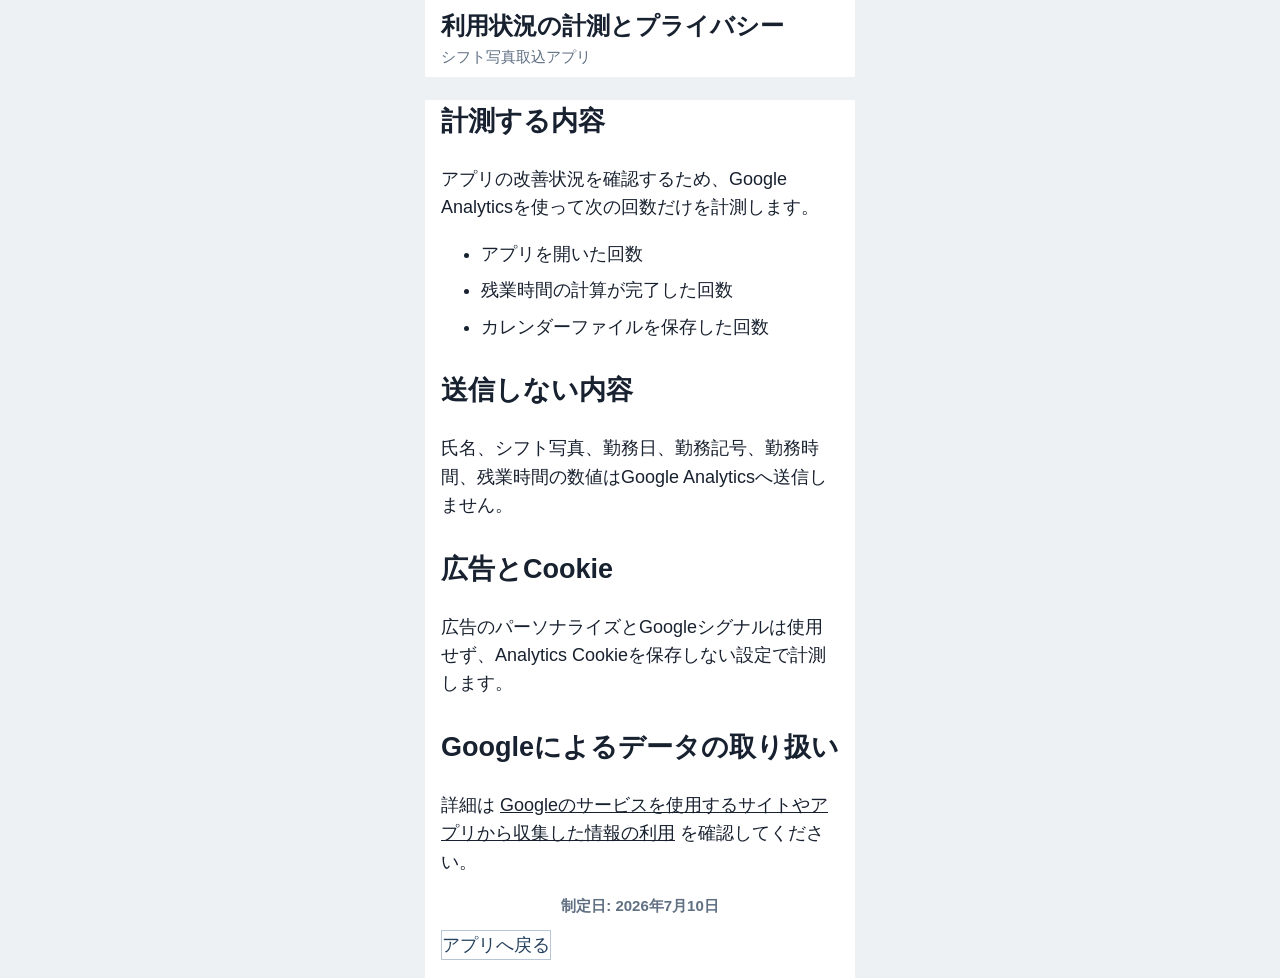
<file: privacy.html>
<!doctype html>
<html lang="ja">
  <head>
    <meta charset="utf-8" />
    <meta name="viewport" content="width=device-width, initial-scale=1" />
    <meta name="theme-color" content="#0f766e" />
    <title>利用状況の計測とプライバシー</title>
    <link rel="stylesheet" href="./styles.css?v=20260711-1" />
  </head>
  <body>
    <header class="app-header">
      <div>
        <h1>利用状況の計測とプライバシー</h1>
        <p>シフト写真取込アプリ</p>
      </div>
    </header>

    <main class="app-shell privacy-page">
      <section class="screen active">
        <h2>計測する内容</h2>
        <p>アプリの改善状況を確認するため、Google Analyticsを使って次の回数だけを計測します。</p>
        <ul>
          <li>アプリを開いた回数</li>
          <li>残業時間の計算が完了した回数</li>
          <li>カレンダーファイルを保存した回数</li>
        </ul>

        <h2>送信しない内容</h2>
        <p>氏名、シフト写真、勤務日、勤務記号、勤務時間、残業時間の数値はGoogle Analyticsへ送信しません。</p>

        <h2>広告とCookie</h2>
        <p>広告のパーソナライズとGoogleシグナルは使用せず、Analytics Cookieを保存しない設定で計測します。</p>

        <h2>Googleによるデータの取り扱い</h2>
        <p>
          詳細は
          <a href="https://policies.google.com/technologies/partner-sites" target="_blank" rel="noopener noreferrer">Googleのサービスを使用するサイトやアプリから収集した情報の利用</a>
          を確認してください。
        </p>

        <p class="safe-note">制定日: 2026年7月10日</p>
        <a class="secondary-action privacy-back" href="./">アプリへ戻る</a>
      </section>
    </main>
  </body>
</html>
</file>
<file: styles.css>
:root {
  color-scheme: light;
  --bg: #f5f7f6;
  --panel: #ffffff;
  --ink: #18212f;
  --muted: #607083;
  --line: #d8e0e7;
  --blue: #1766d1;
  --blue-soft: #e8f1ff;
  --green: #17764a;
  --green-soft: #e8f7ef;
  --amber: #8a5a00;
  --amber-soft: #fff3d7;
  --red: #b3261e;
  --red-soft: #fff0ed;
  --shadow: 0 12px 28px rgba(25, 39, 58, 0.1);
}

* {
  box-sizing: border-box;
}

[hidden] {
  display: none !important;
}

body {
  margin: 0;
  min-height: 100vh;
  background: var(--bg);
  color: var(--ink);
  font-family:
    -apple-system, BlinkMacSystemFont, "Segoe UI", "Hiragino Sans",
    "Hiragino Kaku Gothic ProN", Meiryo, sans-serif;
  font-size: 17px;
  line-height: 1.58;
}

button,
input,
select,
textarea {
  font: inherit;
}

button {
  min-height: 48px;
  border: 0;
  border-radius: 8px;
  font-weight: 800;
  cursor: pointer;
}

button:disabled {
  cursor: not-allowed;
  background: #e8edf3;
  color: #6b7786;
}

button:focus-visible,
input:focus-visible,
select:focus-visible,
textarea:focus-visible,
summary:focus-visible {
  outline: 3px solid rgba(23, 102, 209, 0.35);
  outline-offset: 2px;
}

.app-header {
  display: flex;
  align-items: flex-start;
  justify-content: space-between;
  gap: 14px;
  padding: 18px 16px 12px;
}

.app-header h1 {
  margin: 0;
  font-size: 26px;
  line-height: 1.2;
  letter-spacing: 0;
}

.app-header p {
  margin: 4px 0 0;
  color: var(--muted);
  font-size: 15px;
}

.status-badge {
  flex: 0 0 auto;
  min-height: 32px;
  padding: 5px 10px;
  border-radius: 999px;
  font-size: 14px;
  font-weight: 800;
}

.status-badge.pending,
.status-badge.warn {
  background: var(--amber-soft);
  color: var(--amber);
}

.status-badge.ok {
  background: var(--green-soft);
  color: var(--green);
}

.status-badge.error {
  background: var(--red-soft);
  color: var(--red);
}

.app-shell {
  width: min(100%, 560px);
  margin: 0 auto;
  padding: 0 14px 28px;
}

.stepper {
  display: grid;
  grid-template-columns: repeat(3, 1fr);
  gap: 6px;
  margin: 0 0 12px;
}

.step-pill {
  width: 100%;
  min-height: 42px;
  padding: 9px 4px;
  border: 1px solid var(--line);
  border-radius: 8px;
  background: #fff;
  color: var(--muted);
  font-size: 14px;
  font-weight: 800;
  text-align: center;
  cursor: pointer;
}

.step-pill.active {
  border-color: var(--blue);
  background: var(--blue-soft);
  color: var(--blue);
}

.step-pill:disabled {
  background: #f6f7f8;
  color: #9aa5b1;
  cursor: not-allowed;
}

.screen {
  display: none;
}

.screen.active {
  display: block;
}

.hero-panel,
.review-card,
.finish-summary,
.calendar-panel,
.complete-panel,
.admin-panel,
.prototype-tools {
  border: 1px solid var(--line);
  border-radius: 8px;
  background: var(--panel);
  box-shadow: var(--shadow);
}

.hero-panel,
.calendar-panel,
.complete-panel {
  padding: 18px;
}

.hero-panel h2,
.section-head h2,
.complete-panel h2 {
  margin: 0;
  font-size: 24px;
  line-height: 1.25;
  letter-spacing: 0;
}

.hero-panel p,
.section-head p,
.review-card p,
.calendar-panel p,
.helper-text {
  margin: 6px 0 0;
  color: var(--muted);
}

.reassurance-note {
  padding: 10px 12px;
  border-radius: 8px;
  background: var(--green-soft);
  color: var(--green) !important;
  font-weight: 800;
}

.manual-step-list {
  display: grid;
  gap: 9px;
  margin: 18px 0 16px;
  padding: 0;
  list-style: none;
}

.manual-step-list li {
  display: grid;
  grid-template-columns: 34px 1fr;
  align-items: start;
  gap: 10px;
  min-height: 48px;
  padding: 10px 12px;
  border: 1px solid var(--line);
  border-radius: 8px;
  background: #f8fafc;
}

.manual-step-list .step-number {
  display: grid;
  place-items: center;
  width: 28px;
  height: 28px;
  border-radius: 999px;
  background: var(--blue-soft);
  color: var(--blue);
  font-size: 14px;
  font-weight: 900;
}

.manual-step-body {
  display: grid;
  gap: 9px;
  min-width: 0;
}

.manual-step-list strong {
  font-size: 17px;
  line-height: 1.35;
}

.manual-step-list button {
  min-height: 52px;
}

.primary-link {
  display: grid;
  place-items: center;
  width: 100%;
  min-height: 56px;
  background: var(--blue);
  color: #fff;
  font-size: 18px;
}

.manual-paste-field {
  margin-top: 12px;
}

.prompt-fallback {
  margin: 0 0 16px;
  padding: 12px;
  border: 1px solid var(--line);
  border-radius: 8px;
  background: #f8fafc;
}

.prompt-fallback summary {
  color: #24405d;
  font-weight: 900;
  cursor: pointer;
}

.prompt-fallback p {
  margin: 8px 0;
  color: var(--muted);
  font-size: 15px;
  font-weight: 800;
}

.prompt-fallback textarea {
  min-height: 180px;
  margin-top: 8px;
  font-size: 14px;
  line-height: 1.55;
}

.manual-paste-field textarea {
  min-height: 190px;
  font-family: inherit;
  font-size: 17px;
  line-height: 1.55;
}

.photo-picker {
  display: grid;
  place-items: center;
  min-height: 56px;
  margin: 18px 0 12px;
  border-radius: 8px;
  background: var(--blue);
  color: #fff;
  font-size: 18px;
  font-weight: 900;
}

.photo-picker input {
  position: absolute;
  opacity: 0;
  pointer-events: none;
}

.photo-picker:focus-within {
  outline: 3px solid rgba(23, 102, 209, 0.35);
  outline-offset: 3px;
}

.camera-tip {
  padding: 10px 12px;
  border-radius: 8px;
  background: var(--blue-soft);
  color: #24405d;
  font-weight: 800;
}

.photo-preview {
  display: grid;
  place-items: center;
  overflow: hidden;
  min-height: 220px;
  border: 1px dashed #aebdca;
  border-radius: 8px;
  background: #f8fafc;
  color: var(--muted);
  font-weight: 700;
}

.photo-preview img {
  display: block;
  width: 100%;
  max-height: 330px;
  object-fit: contain;
  transition: transform 160ms ease;
}

.photo-preview img.rotated {
  width: auto;
  max-width: 330px;
  max-height: 260px;
}

.demo-shift-card {
  width: min(100%, 330px);
  padding: 14px;
  border: 1px solid #ccd6df;
  border-radius: 6px;
  background: #fff;
  color: #2d3748;
  box-shadow: 0 8px 18px rgba(25, 39, 58, 0.08);
}

.demo-shift-card header {
  display: flex;
  justify-content: space-between;
  gap: 8px;
  margin-bottom: 10px;
  font-weight: 900;
}

.demo-shift-grid {
  display: grid;
  grid-template-columns: repeat(7, 1fr);
  border-top: 1px solid #cfd8e3;
  border-left: 1px solid #cfd8e3;
  font-size: 11px;
  text-align: center;
}

.demo-shift-grid span {
  min-height: 32px;
  padding: 4px 2px;
  border-right: 1px solid #cfd8e3;
  border-bottom: 1px solid #cfd8e3;
  background: #fff;
  font-weight: 800;
}

.demo-shift-grid .head {
  min-height: 24px;
  background: #fff4a8;
  color: #526070;
}

.demo-shift-grid .off {
  background: #dff1d8;
}

.demo-shift-grid strong {
  display: block;
  margin-top: 2px;
  color: #151d29;
  font-size: 13px;
}

.photo-tools {
  display: grid;
  grid-template-columns: 1fr 1fr;
  gap: 8px;
  margin-top: 10px;
}

.photo-tools button {
  min-height: 46px;
  font-size: 14px;
}

.photo-tools button:last-child {
  grid-column: 1 / -1;
}

.demo-panel {
  display: grid;
  gap: 10px;
  margin: 12px 0;
  padding: 14px;
  border: 1px solid #b9d9c7;
  border-radius: 8px;
  background: var(--green-soft);
}

.demo-panel strong {
  display: block;
  color: var(--green);
  font-size: 15px;
}

.demo-panel p {
  margin: 3px 0 0;
  color: #34584a;
  font-size: 14px;
  font-weight: 800;
}

.dev-photo-panel {
  display: grid;
  gap: 10px;
  margin: 12px 0;
}

.dev-photo-panel {
  display: grid;
  gap: 10px;
  margin: 12px 0;
}

.summary-strip,
.metrics,
.choice-grid,
.time-grid {
  display: grid;
  gap: 10px;
}

.summary-strip {
  grid-template-columns: 1fr;
  margin: 12px 0;
}

.summary-strip > div,
.metric,
.finish-summary {
  padding: 14px;
  border: 1px solid var(--line);
  border-radius: 8px;
  background: #fff;
}

.summary-strip span,
.metric span {
  display: block;
  color: var(--muted);
  font-size: 15px;
  font-weight: 800;
}

.summary-strip strong,
.metric strong {
  display: block;
  margin-top: 4px;
  font-size: 20px;
  line-height: 1.25;
}

.primary-action {
  width: 100%;
  min-height: 54px;
  background: var(--blue);
  color: #fff;
  font-size: 17px;
}

.secondary-action,
.quiet-button,
.back-button {
  border: 1px solid #b7c5d5;
  background: #fff;
  color: #24405d;
}

.primary-action:disabled,
.primary-link:disabled,
.secondary-action:disabled {
  border-color: #cbd4df;
  background: #e8edf3;
  color: #647386;
}

.back-button {
  width: 64px;
}

.section-head {
  display: flex;
  align-items: flex-start;
  gap: 12px;
  margin: 6px 0 14px;
}

.metrics {
  grid-template-columns: repeat(2, minmax(0, 1fr));
  margin-bottom: 10px;
}

.metric.main {
  grid-column: 1 / -1;
}

.metric.main strong {
  font-size: 32px;
}

.notice {
  margin: 10px 0;
  padding: 11px 12px;
  border-radius: 8px;
  background: var(--amber-soft);
  color: var(--amber);
  font-size: 15px;
  font-weight: 700;
  line-height: 1.6;
}

.field-error {
  margin: -4px 0 8px;
  color: var(--red);
  font-size: 14px;
  font-weight: 800;
}

.safe-note {
  margin: 12px 0 0;
  color: var(--muted);
  font-size: 15px;
  font-weight: 800;
  text-align: center;
}

.message-list {
  display: grid;
  gap: 8px;
  margin: 10px 0 14px;
}

.message {
  padding: 11px 12px;
  border-radius: 8px;
  font-size: 15px;
  line-height: 1.55;
  font-weight: 800;
}

.message.ok {
  background: var(--green-soft);
  color: var(--green);
}

.message.warn {
  background: var(--amber-soft);
  color: var(--amber);
}

.message.error {
  background: var(--red-soft);
  color: var(--red);
}

.review-card {
  display: grid;
  gap: 12px;
  padding: 15px;
  margin: 12px 0;
}

.review-guide {
  margin: 10px 0;
  padding: 12px;
  border: 1px solid #c6dfd1;
  border-radius: 8px;
  background: var(--green-soft);
  color: #17472f;
}

.review-guide strong {
  display: block;
  margin-bottom: 6px;
}

.review-guide ul {
  display: grid;
  gap: 4px;
  margin: 0;
  padding-left: 20px;
}

.review-card h3,
.calendar-panel h3 {
  margin: 0;
  font-size: 18px;
}

.day-list {
  display: grid;
  gap: 8px;
  margin: 0 0 14px;
}

.day-button {
  display: grid;
  grid-template-columns: minmax(104px, 1fr) 72px;
  grid-template-areas:
    "date code"
    "time status";
  column-gap: 10px;
  row-gap: 4px;
  align-items: center;
  width: 100%;
  min-height: 70px;
  padding: 12px;
  border: 1px solid var(--line);
  border-left: 5px solid #8fb3dc;
  background: #fff;
  color: var(--ink);
  text-align: left;
}

.day-date {
  grid-area: date;
  font-size: 17px;
  font-weight: 900;
}

.day-code {
  grid-area: code;
  display: inline-grid;
  place-items: center;
  min-height: 38px;
  border-radius: 8px;
  background: var(--blue-soft);
  color: var(--blue);
  font-size: 18px;
  line-height: 1;
}

.day-time {
  grid-area: time;
  color: var(--muted);
  font-size: 15px;
  font-weight: 800;
}

.day-status {
  grid-area: status;
  justify-self: end;
  color: var(--muted);
  font-size: 13px;
  font-weight: 900;
}

.day-button.error {
  border-color: #efb2ac;
  border-left-color: var(--red);
  background: var(--red-soft);
}

.day-button.error .day-code {
  background: #fff;
  color: var(--red);
}

.sticky-action {
  margin-top: 14px;
  box-shadow: 0 10px 24px rgba(23, 102, 209, 0.22);
}

.finish-summary {
  margin-bottom: 12px;
}

.finish-summary p {
  margin: 0 0 8px;
  color: var(--muted);
  font-weight: 800;
}

.finish-summary strong,
.finish-summary span {
  display: block;
}

.finish-summary strong {
  font-size: 26px;
}

.finish-summary span {
  color: var(--muted);
  font-size: 18px;
  font-weight: 800;
}

.choice-grid {
  margin-bottom: 12px;
}

.choice-card {
  display: grid;
  gap: 4px;
  min-height: 90px;
  padding: 14px;
  border: 1px solid var(--line);
  background: #fff;
  color: var(--ink);
  text-align: left;
}

.choice-card.done {
  border-color: #b9d9c7;
  background: var(--green-soft);
}

.choice-card span {
  font-size: 18px;
}

.choice-card small {
  color: var(--muted);
  font-weight: 700;
}

.field {
  display: grid;
  gap: 7px;
  margin: 14px 0;
  color: var(--muted);
  font-size: 14px;
  font-weight: 800;
}

.field-hint {
  color: #24405d;
  font-size: 14px;
  font-weight: 800;
}

input,
select,
textarea {
  width: 100%;
  min-height: 48px;
  border: 1px solid var(--line);
  border-radius: 8px;
  background: #fff;
  color: var(--ink);
  padding: 10px 12px;
  font-size: 16px;
}

textarea {
  min-height: 140px;
  resize: vertical;
  font-family:
    ui-monospace, SFMono-Regular, Menlo, Monaco, Consolas, "Liberation Mono",
    monospace;
  font-size: 13px;
}

.calendar-preview {
  padding: 12px;
  border: 1px solid var(--line);
  border-radius: 8px;
  background: #f8fafc;
  color: var(--muted);
  font-weight: 800;
}

.button-pair {
  display: grid;
  grid-template-columns: 1fr;
  gap: 10px;
  margin-top: 12px;
}

.next-steps {
  padding-left: 22px;
}

.next-steps li {
  margin: 8px 0;
  font-weight: 800;
}

.edit-sheet {
  position: fixed;
  inset: 0;
  z-index: 10;
  display: grid;
  align-items: end;
  background: rgba(14, 23, 33, 0.45);
  padding: 14px;
}

.edit-card {
  width: min(100%, 560px);
  max-height: calc(100vh - 28px);
  overflow: auto;
  margin: 0 auto;
  padding: 18px;
  border-radius: 12px 12px 8px 8px;
  background: #fff;
  box-shadow: 0 -8px 32px rgba(0, 0, 0, 0.18);
}

.edit-card h2 {
  margin: 0;
  font-size: 22px;
}

.edit-card p {
  margin: 6px 0;
  color: var(--muted);
  font-weight: 800;
}

.time-grid {
  grid-template-columns: 1fr 1fr;
}

.prototype-tools,
.admin-panel {
  display: block;
  margin-top: 16px;
  padding: 12px;
}

.admin-panel summary {
  min-height: 44px;
  cursor: pointer;
  color: var(--muted);
  font-weight: 800;
}

.prototype-tools h3 {
  margin: 0 0 6px;
  color: var(--muted);
  font-size: 15px;
}

.prototype-tools p {
  margin: 0 0 10px;
  color: var(--muted);
}

.sample-photo-tools {
  margin-top: 12px;
}

.sample-photo-grid {
  display: grid;
  grid-template-columns: repeat(2, minmax(0, 1fr));
  gap: 8px;
}

.sample-photo-grid button {
  min-height: 42px;
  font-size: 13px;
}

.admin-grid {
  display: grid;
  gap: 10px;
}

.app-footer {
  width: min(100% - 32px, 720px);
  margin: 18px auto 32px;
  text-align: center;
  font-size: 13px;
}

.app-footer a,
.privacy-page a:not(.secondary-action) {
  color: var(--primary-dark);
}

.privacy-page h2:not(:first-child) {
  margin-top: 28px;
}

.privacy-page li + li {
  margin-top: 8px;
}

.privacy-back {
  display: inline-flex;
  margin-top: 12px;
  text-decoration: none;
}

@media (min-width: 720px) {
  .app-header {
    width: min(100%, 720px);
    margin: 0 auto;
    padding-inline: 0;
  }

  .summary-strip,
  .choice-grid,
  .button-pair,
  .demo-panel {
    grid-template-columns: 1fr 1fr;
  }
}

@media (max-width: 360px) {
  .app-header {
    display: grid;
    gap: 8px;
  }

  .status-badge {
    justify-self: start;
  }

  .manual-step-list li {
    grid-template-columns: 1fr;
    gap: 8px;
  }

  .manual-step-list .step-number {
    width: 32px;
    height: 32px;
  }

  .manual-step-list button {
    width: 100%;
  }

  .metrics {
    grid-template-columns: 1fr;
  }

  .metric.main {
    grid-column: auto;
  }
}


/* 2026-07 three-step production UI */
:root {
  --blue-card: #f8fbff;
  --orange: #b85a00;
  --orange-card: #fffaf4;
  --green-card: #f6fcf8;
}

body {
  background: #eef1f3;
  font-size: 18px;
}

.app-header,
.app-shell {
  width: min(430px, 100%);
  margin-inline: auto;
  background: #fff;
}

.app-header {
  align-items: center;
  padding: 12px 16px 9px;
}

.app-header h1 {
  font-size: 24px;
}

.status-badge {
  padding: 7px 11px;
  font-size: 16px;
}

.app-shell {
  min-height: calc(100dvh - 65px);
  padding: 0 16px 18px;
}

.stepper {
  gap: 5px;
  margin-bottom: 9px;
}

.step-pill {
  min-height: 44px;
  display: grid;
  place-items: center;
  padding: 0;
  border: 0;
  border-bottom: 3px solid #d5dde6;
  border-radius: 0;
  background: #f6f8fa;
  font-size: 16px;
}

body[data-screen="upload"] .step-pill.active {
  border-bottom-color: var(--blue);
  background: #eaf2ff;
  color: #124f9b;
}

body[data-screen="review"] .step-pill.active {
  border-bottom-color: var(--orange);
  background: #fff0df;
  color: #7a3d00;
}

body[data-screen="next"] .step-pill.active,
body[data-screen="complete"] .step-pill.active {
  border-bottom-color: var(--green);
  background: #e5f6ec;
  color: #12613c;
}

body[data-screen="complete"] .stepper {
  display: none;
}

.screen-reader-only {
  position: absolute !important;
  width: 1px !important;
  height: 1px !important;
  overflow: hidden !important;
  clip: rect(0, 0, 0, 0) !important;
  white-space: nowrap !important;
}

.task-card {
  margin-top: 7px;
  padding: 9px 11px;
  border: 1px solid var(--line);
  border-left-width: 5px;
  border-radius: 10px;
}

.task-title {
  display: flex;
  align-items: center;
  gap: 10px;
  margin-bottom: 7px;
}

.task-title > span {
  flex: 0 0 auto;
  min-width: 76px;
  min-height: 28px;
  display: grid;
  place-items: center;
  padding: 4px 7px;
  border-radius: 999px;
  font-size: 15px;
  font-weight: 900;
}

.task-title strong {
  font-size: 17px;
}

.step-card-one { border-left-color: var(--blue); background: var(--blue-card); }
.step-card-one .task-title > span { color: #124f9b; background: #e4efff; }
.step-card-two { border-left-color: var(--orange); background: var(--orange-card); }
.step-card-two .task-title > span { color: #7a3d00; background: #ffead4; }
.step-card-three { border-left-color: var(--green); background: var(--green-card); }
.step-card-three .task-title > span { color: #12613c; background: #dff4e8; }

.task-card .primary-link,
.task-card .secondary-action {
  width: 100%;
  min-height: 50px;
}

.step-card-two .secondary-action {
  border: 2px solid var(--orange);
  color: #713900;
}

.keep-note {
  margin: 5px 0 0;
  color: #12613c;
  font-size: 15px;
  line-height: 1.3;
  font-weight: 700;
}

.manual-paste-field {
  margin: 0;
}

.manual-paste-field textarea {
  height: 145px;
  min-height: 145px;
  border: 2px solid #57936f;
  background: #fff;
  font-family: inherit;
  font-size: 17px;
}

.task-card .helper-text {
  margin-top: 5px;
  font-size: 15px;
}

#uploadScreen > .primary-action {
  min-height: 54px;
  margin-top: 10px;
}

.section-head {
  gap: 12px;
  margin: 6px 0 12px;
}

.section-head .back-button {
  width: auto;
  min-width: 112px;
  padding-inline: 11px;
}

.section-head h2 {
  font-size: 22px;
}

.section-head p {
  margin-top: 4px;
  font-size: clamp(17px, 5vw, 20px);
  line-height: 1.35;
  font-weight: 700;
  white-space: nowrap;
}

.metrics {
  grid-template-columns: minmax(0, 1.45fr) minmax(0, 0.8fr) minmax(0, 0.75fr);
  gap: 0;
  overflow: hidden;
  margin: 0 0 12px;
  border: 1px solid var(--orange);
  border-radius: 12px;
  background: #fff;
}

.metric {
  min-height: 72px;
  padding: 10px;
  border: 0;
  border-radius: 0;
}

.metric.main {
  grid-column: 1 / -1;
  min-height: 102px;
  border-bottom: 1px solid var(--orange);
  background: var(--orange-card);
}

.metric:nth-child(n + 2) {
  border-right: 1px solid #e5e9ee;
}

.metric:last-child {
  border-right: 0;
}

.metric span { font-size: 16px; }
.metric strong { font-size: 20px; }
.metric.main strong { font-size: 36px; }

#totalNight {
  white-space: nowrap;
}

.review-card {
  gap: 8px;
  margin: 12px 0;
  padding: 12px;
  border: 1px solid var(--orange);
  background: var(--orange-card);
  box-shadow: none;
}

.review-card p {
  margin: 0;
  color: #33465c;
  font-size: 16px;
}

.review-card .secondary-action {
  min-height: 54px;
  border: 2px solid var(--orange);
  color: #713900;
}

#confirmReviewBtn {
  border-color: #a64b00;
  background: #a64b00;
}

.finish-summary {
  min-height: 102px;
  display: grid;
  align-content: center;
  gap: 7px;
  margin: 0;
  padding: 10px;
  border: 1px solid var(--orange);
  border-radius: 12px;
  background: var(--orange-card);
  box-shadow: none;
}

.finish-summary span {
  color: var(--muted);
  font-size: 16px;
}

.finish-summary strong {
  margin: 0;
  font-size: 36px;
  line-height: 1.2;
}

.output-choice-prompt {
  margin: 13px 0 0;
  color: #33465c;
  font-size: 16px;
  font-weight: 700;
}

.choice-grid {
  grid-template-columns: 1fr !important;
  gap: 10px;
}

.choice-card {
  min-height: 108px;
  padding: 14px 16px;
  border: 2px solid var(--blue);
  background: var(--blue-card);
}

.choice-card.done {
  border-color: var(--green);
  background: var(--green-card);
}

.choice-card span { font-size: 18px; }
.choice-card small { font-size: 16px; line-height: 1.5; }

.calendar-panel {
  padding: 0;
  border: 0;
  box-shadow: none;
}

.calendar-options {
  margin: 0;
  padding: 12px;
  display: grid;
  gap: 8px;
  border: 1px solid var(--blue);
  border-radius: 10px;
  background: var(--blue-card);
}

.calendar-options legend {
  padding: 0 5px;
  color: #24364b;
  font-size: 16px;
  font-weight: 800;
}

.calendar-options label {
  min-height: 64px;
  display: flex;
  align-items: center;
  gap: 11px;
  padding: 9px 11px;
  border: 1px solid #aab8c6;
  border-radius: 8px;
  background: #fff;
  cursor: pointer;
}

.calendar-options label.selected {
  border: 2px solid var(--blue);
  background: #edf4ff;
}

.calendar-options input {
  flex: 0 0 auto;
  width: 22px;
  height: 22px;
  min-height: 22px;
  margin: 0;
  padding: 0;
  accent-color: var(--blue);
}

.calendar-options label > span {
  display: grid;
  gap: 3px;
}

.calendar-options strong { font-size: 17px; }
.calendar-options small { color: var(--muted); font-size: 14px; font-weight: 700; }

.calendar-preview {
  margin-top: 8px;
  font-size: 14px;
}

#saveCalendarBtn {
  margin-top: 10px;
}

.complete-panel {
  min-height: 540px;
  display: flex;
  flex-direction: column;
  align-items: center;
  justify-content: center;
  gap: 12px;
  padding: 18px;
  text-align: center;
  border: 0;
  box-shadow: none;
}

.complete-mark {
  width: 72px;
  height: 72px;
  display: grid;
  place-items: center;
  border-radius: 50%;
  background: var(--green-soft);
  color: var(--green);
  box-shadow: 0 0 0 8px rgba(23, 118, 74, 0.06);
  font-size: 40px;
}

.complete-kicker {
  margin: 4px 0 0;
  color: var(--green);
  font-size: 17px;
  font-weight: 900;
}

.complete-panel h2 { font-size: 25px; }
.complete-panel > p:not(.complete-kicker) { margin: 0 0 8px; color: var(--muted); }
.complete-panel #homeBtn { width: 100%; min-height: 56px; }

.complete-actions {
  display: grid;
  gap: 10px;
  width: 100%;
}

.close-screen-guide {
  display: grid;
  gap: 4px;
  padding: 13px 14px;
  border: 1px solid #78ae91;
  border-radius: 8px;
  background: var(--green-soft);
  color: #145c3b;
  font-size: 16px;
  line-height: 1.55;
  text-align: left;
}

.close-screen-guide strong {
  font-size: 18px;
  font-weight: 900;
}

.close-screen-guide span {
  font-weight: 700;
}

@media (max-width: 430px) {
  body { background: #fff; }
  .app-header,
  .app-shell { width: 100%; }
}
</file>
